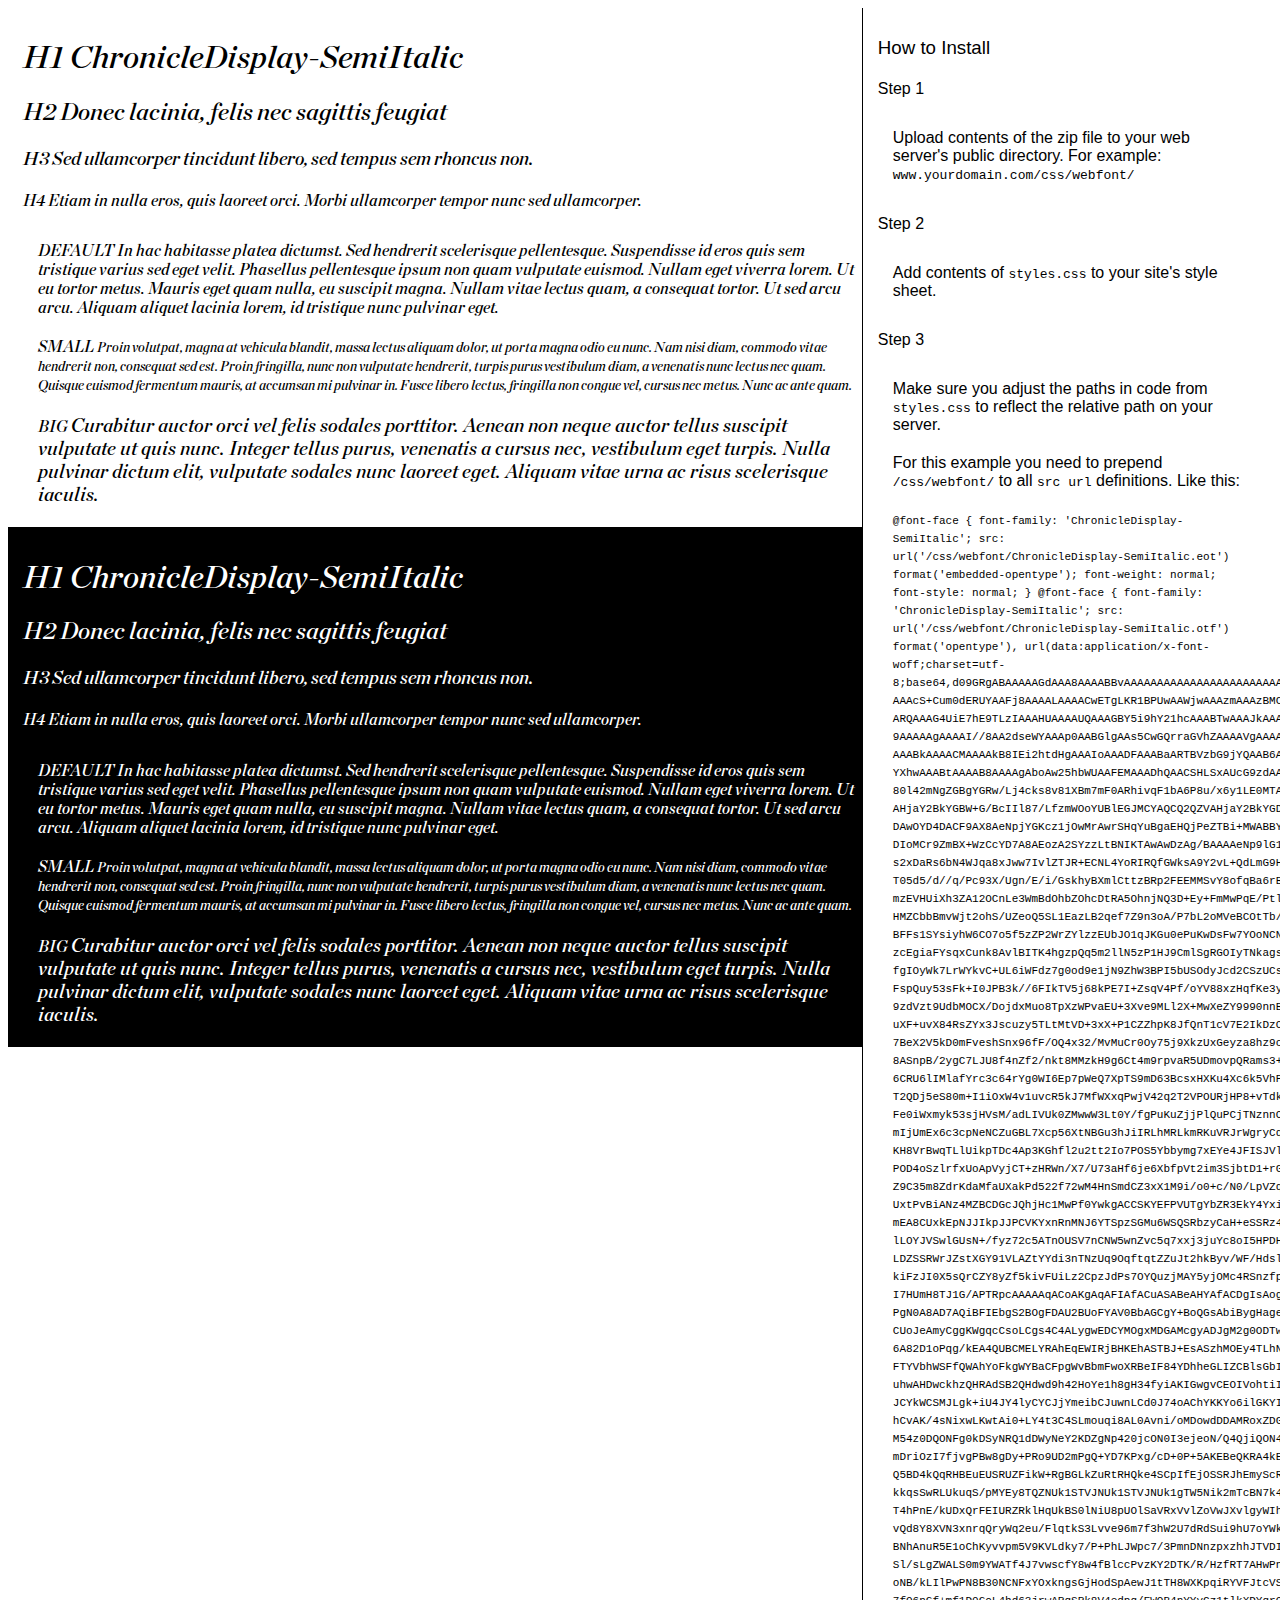
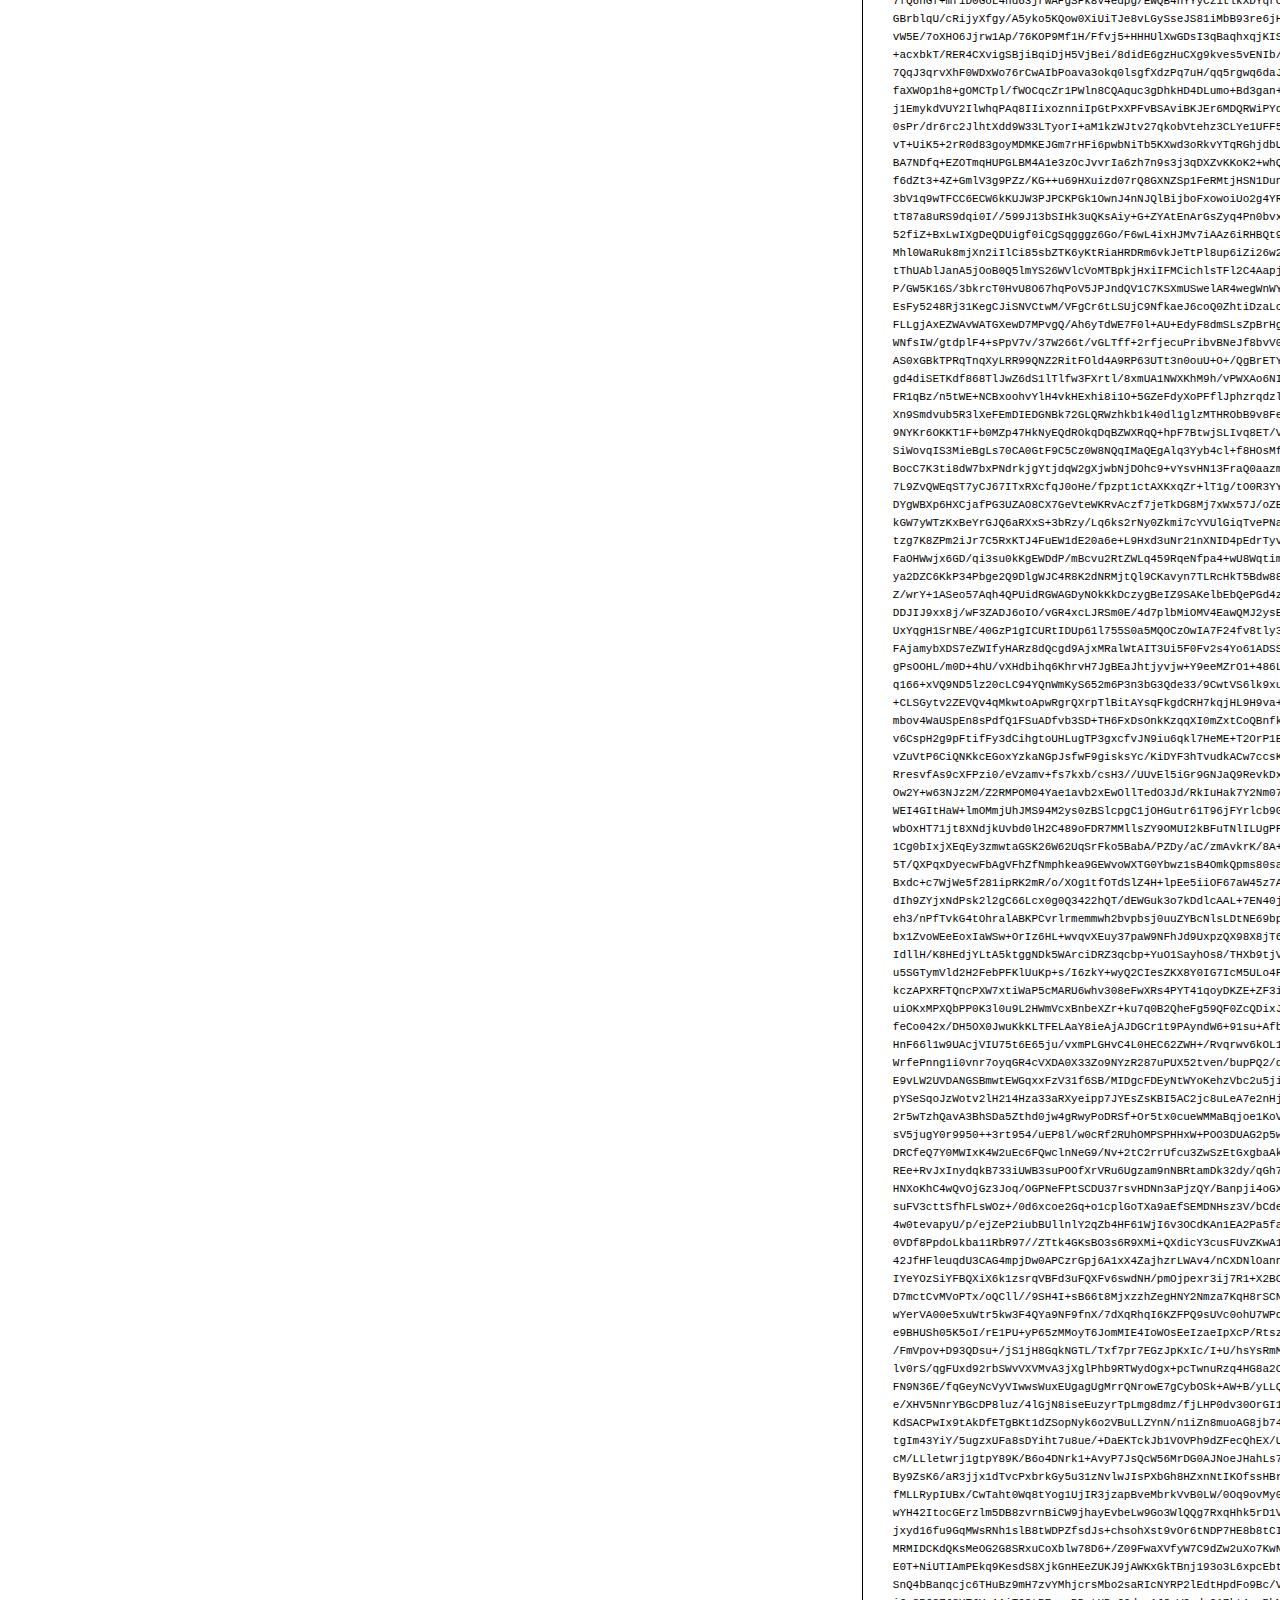
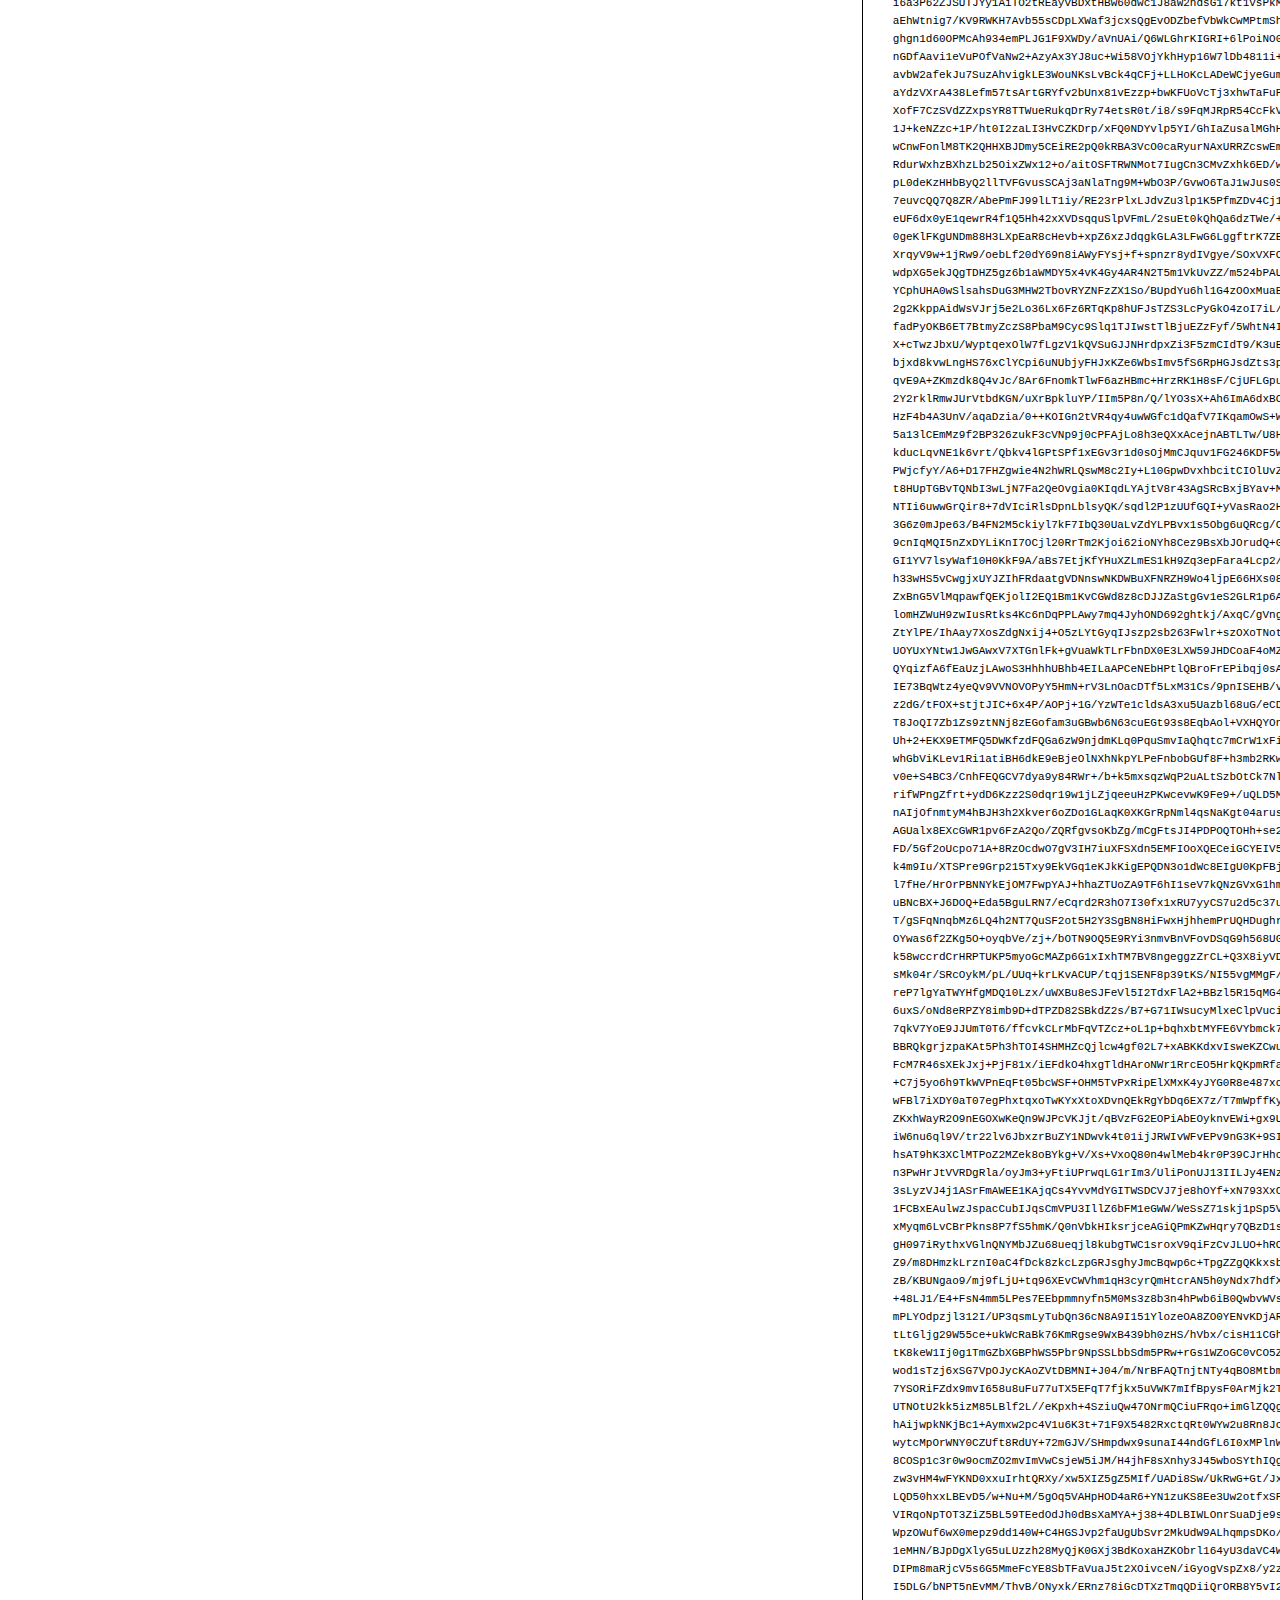
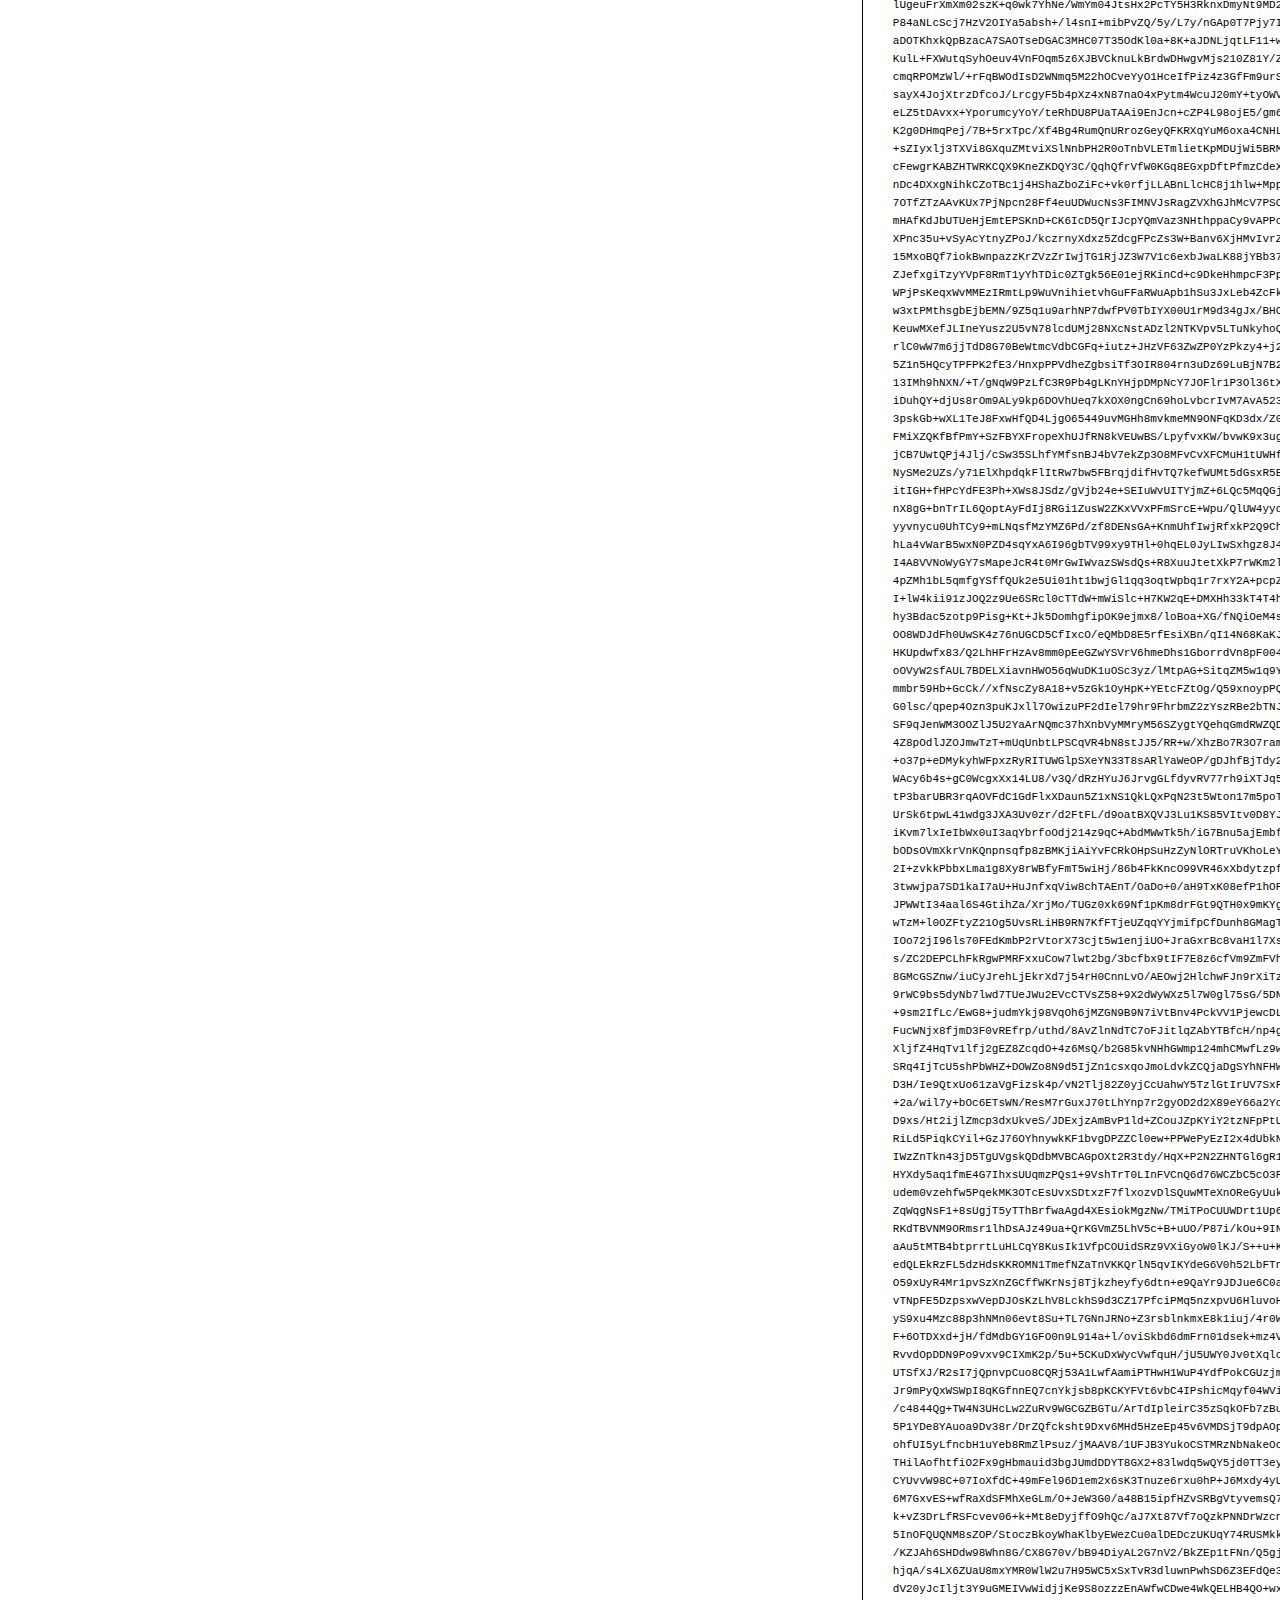
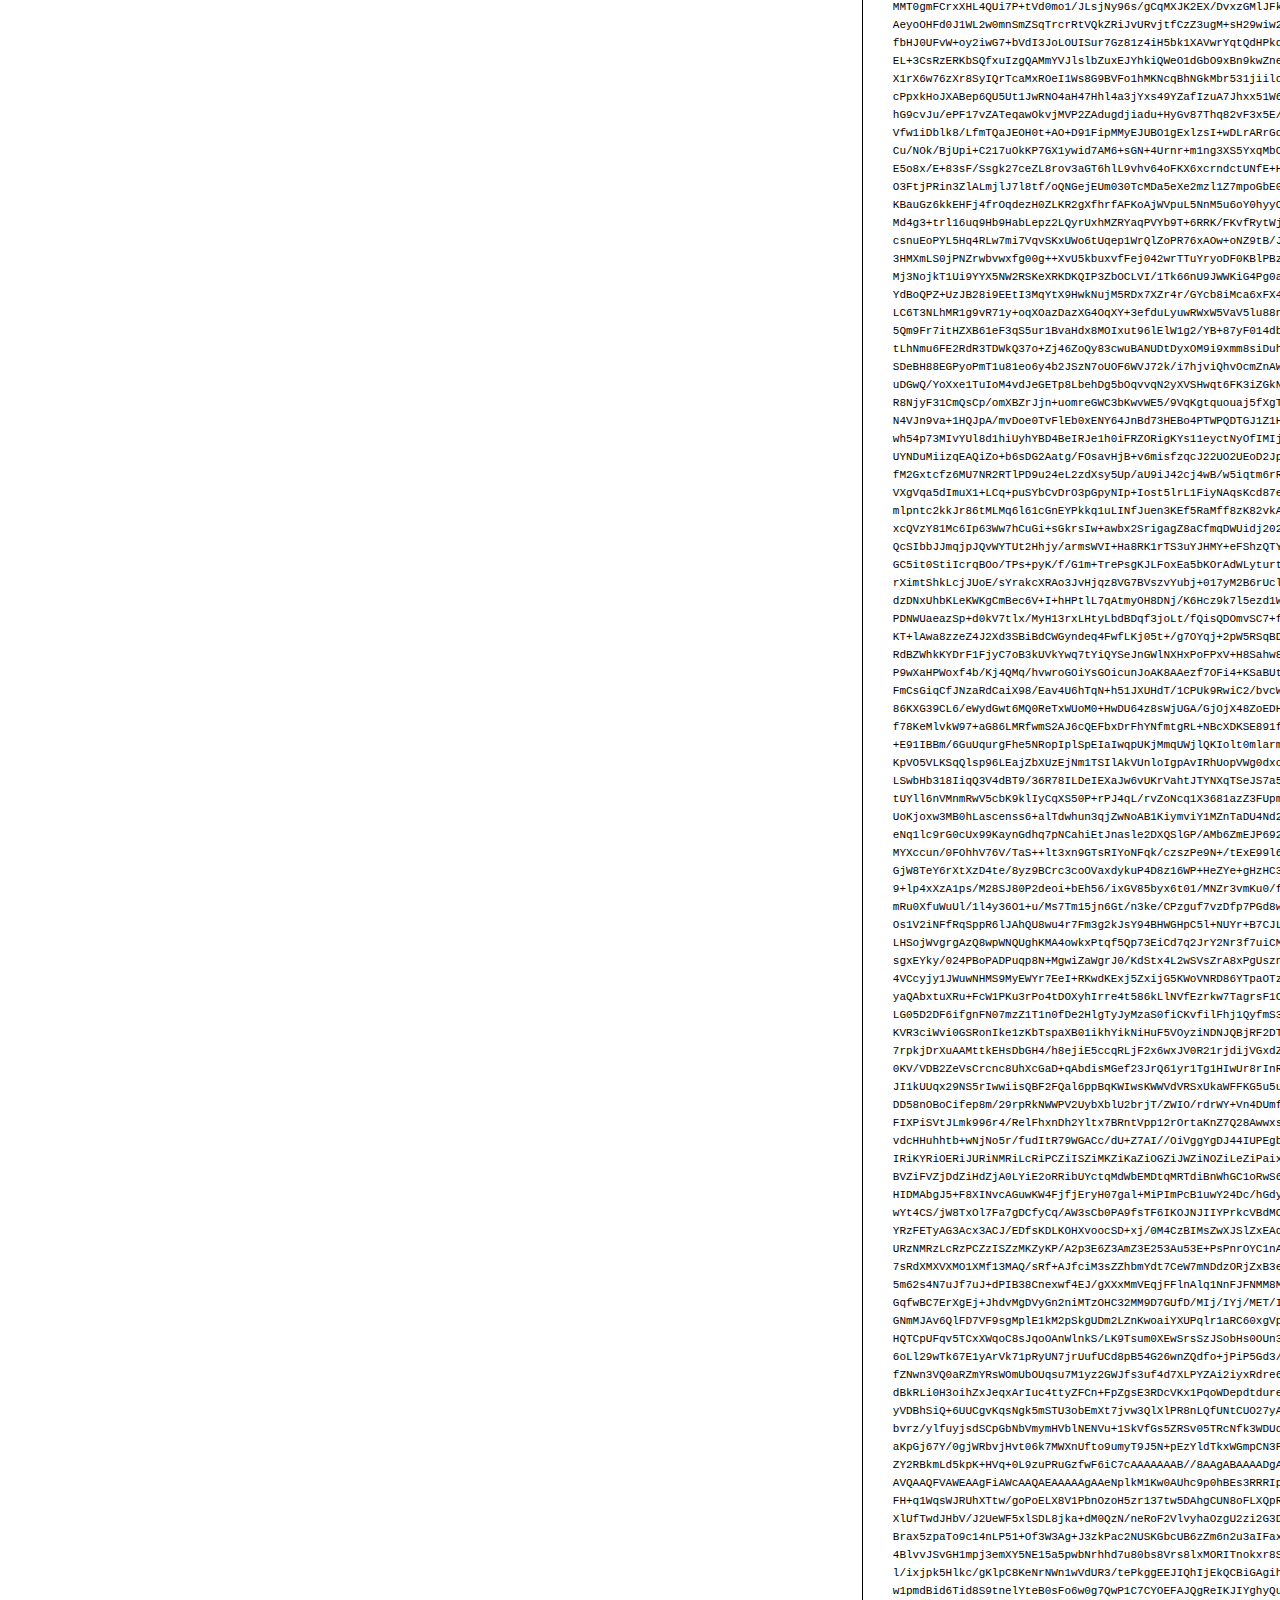
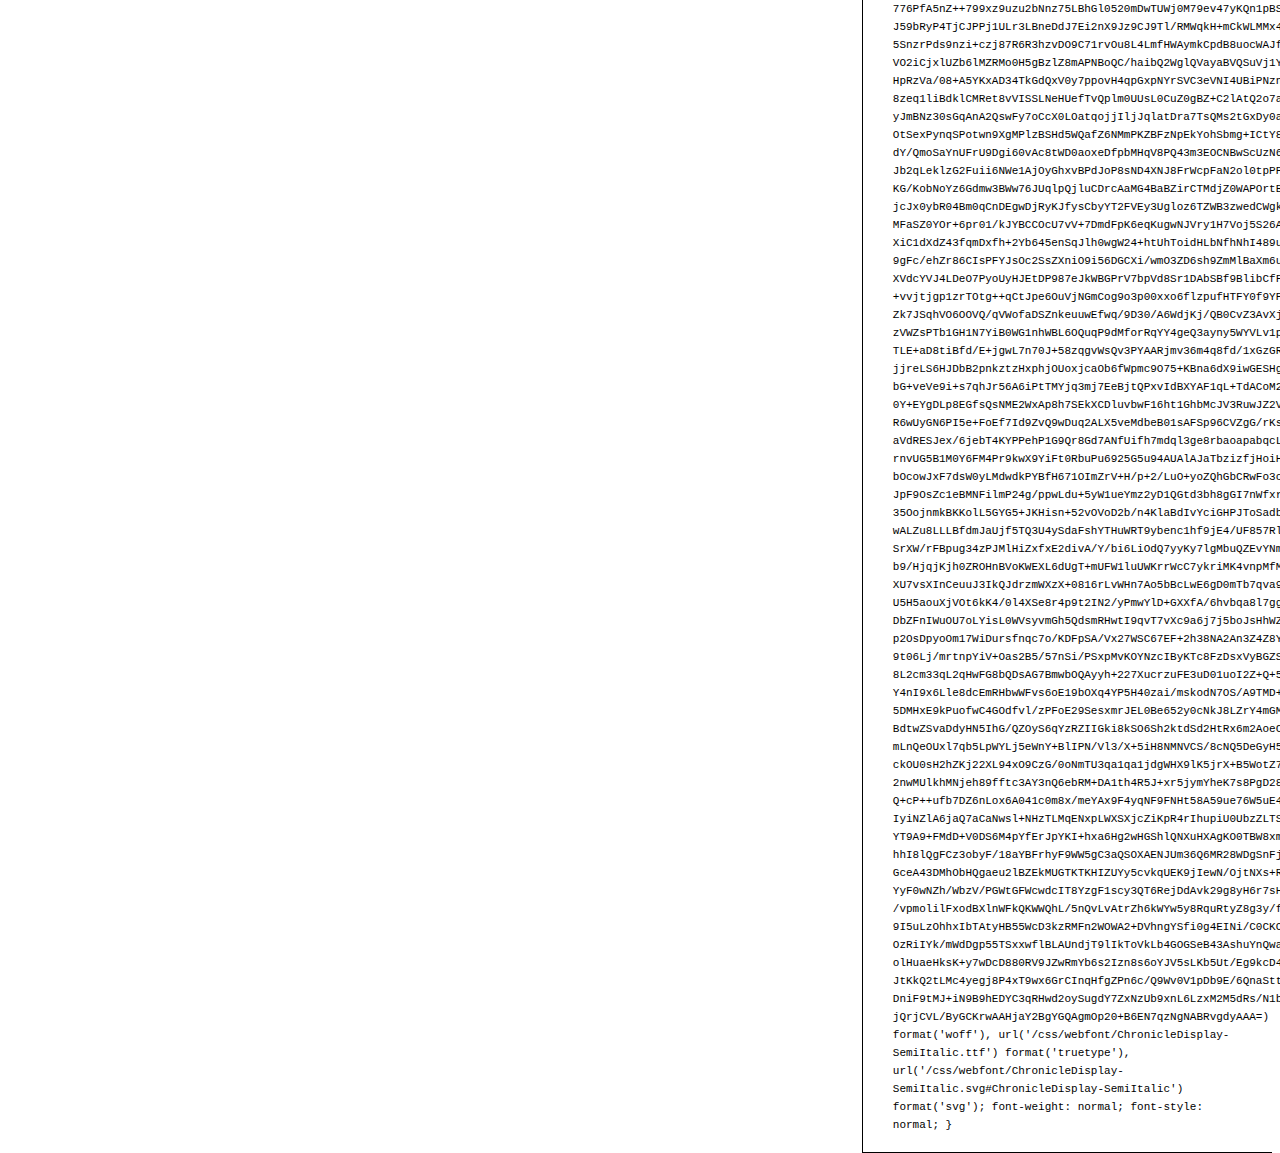
<file: fonts/FontPaket/ChronicleDisplay-SemiItalic/preview.html>
<!DOCTYPE html>
<html>
<head>
<title>
ChronicleDisplay-SemiItalic
 - Web font preview
</title>
<style type='text/css'>

@font-face {
  font-family: 'ChronicleDisplay-SemiItalic';
  src: url('ChronicleDisplay-SemiItalic.eot') format('embedded-opentype');
  font-weight: normal;
  font-style: normal;
}

@font-face {
  font-family: 'ChronicleDisplay-SemiItalic';
  src:  url('ChronicleDisplay-SemiItalic.otf')  format('opentype'),
	     url([data-uri]) format('woff'), url('ChronicleDisplay-SemiItalic.ttf')  format('truetype'), url('ChronicleDisplay-SemiItalic.svg#ChronicleDisplay-SemiItalic') format('svg');
  font-weight: normal;
  font-style: normal;
}



body { font-family: 'ChronicleDisplay-SemiItalic' !important; }
h1, h2, h3, h4 { font-weight: normal; }
.reg { color:black; background:white; }
.inverse { color:white; background:black; }
div { padding: 10px 15px; }
.right { background:white; width:30%; float: right; font-family: sans-serif; border: 1px solid black; border-width: 0 0 1px 1px;}
</style>
</head>
<body>
<div class='right'>
<h3>How to Install</h3>
<h4>Step 1</h4>
<div>
Upload contents of the zip file to your web server's public directory. For example:
<code>www.yourdomain.com/css/webfont/</code>
</div>
<h4>Step 2</h4>
<div>
Add contents of
<code>styles.css</code>
to your site's style sheet.
</div>
<h4>Step 3</h4>
<div>
Make sure you adjust the paths in code from
<code>styles.css</code>
to reflect the relative path on your server.
</div>
<div>
For this example you need to prepend
<code>/css/webfont/</code>
to all
<code>src url</code>
definitions. Like this:
</div>
<div>
<code style='font-size:11px;'>@font-face {
  font-family: 'ChronicleDisplay-SemiItalic';
  src: url('/css/webfont/ChronicleDisplay-SemiItalic.eot') format('embedded-opentype');
  font-weight: normal;
  font-style: normal;
}

@font-face {
  font-family: 'ChronicleDisplay-SemiItalic';
  src:  url('/css/webfont/ChronicleDisplay-SemiItalic.otf')  format('opentype'),
	     url([data-uri]) format('woff'), url('/css/webfont/ChronicleDisplay-SemiItalic.ttf')  format('truetype'), url('/css/webfont/ChronicleDisplay-SemiItalic.svg#ChronicleDisplay-SemiItalic') format('svg');
  font-weight: normal;
  font-style: normal;
}</code>
</div>
</div>
<div class='reg'>
<h1>
H1
ChronicleDisplay-SemiItalic
</h1>
<h2>
H2
Donec lacinia, felis nec sagittis feugiat
</h2>
<h3>
H3
Sed ullamcorper tincidunt libero, sed tempus sem rhoncus non.
</h3>
<h4>
H4
Etiam in nulla eros, quis laoreet orci. Morbi ullamcorper tempor nunc sed ullamcorper.
</h4>
<div>
DEFAULT
In hac habitasse platea dictumst. Sed hendrerit scelerisque pellentesque. Suspendisse id eros quis sem tristique varius sed eget velit. Phasellus pellentesque ipsum non quam vulputate euismod. Nullam eget viverra lorem. Ut eu tortor metus. Mauris eget quam nulla, eu suscipit magna. Nullam vitae lectus quam, a consequat tortor. Ut sed arcu arcu. Aliquam aliquet lacinia lorem, id tristique nunc pulvinar eget.
</div>
<div>
SMALL
<small>
Proin volutpat, magna at vehicula blandit, massa lectus aliquam dolor, ut porta magna odio eu nunc. Nam nisi diam, commodo vitae hendrerit non, consequat sed est. Proin fringilla, nunc non vulputate hendrerit, turpis purus vestibulum diam, a venenatis nunc lectus nec quam. Quisque euismod fermentum mauris, at accumsan mi pulvinar in. Fusce libero lectus, fringilla non congue vel, cursus nec metus. Nunc ac ante quam.
</small>
</div>
<div>
BIG
<big>
Curabitur auctor orci vel felis sodales porttitor. Aenean non neque auctor tellus suscipit vulputate ut quis nunc. Integer tellus purus, venenatis a cursus nec, vestibulum eget turpis. Nulla pulvinar dictum elit, vulputate sodales nunc laoreet eget. Aliquam vitae urna ac risus scelerisque iaculis.
</big>
</div>

</div>
<div class='inverse'>
<h1>
H1
ChronicleDisplay-SemiItalic
</h1>
<h2>
H2
Donec lacinia, felis nec sagittis feugiat
</h2>
<h3>
H3
Sed ullamcorper tincidunt libero, sed tempus sem rhoncus non.
</h3>
<h4>
H4
Etiam in nulla eros, quis laoreet orci. Morbi ullamcorper tempor nunc sed ullamcorper.
</h4>
<div>
DEFAULT
In hac habitasse platea dictumst. Sed hendrerit scelerisque pellentesque. Suspendisse id eros quis sem tristique varius sed eget velit. Phasellus pellentesque ipsum non quam vulputate euismod. Nullam eget viverra lorem. Ut eu tortor metus. Mauris eget quam nulla, eu suscipit magna. Nullam vitae lectus quam, a consequat tortor. Ut sed arcu arcu. Aliquam aliquet lacinia lorem, id tristique nunc pulvinar eget.
</div>
<div>
SMALL
<small>
Proin volutpat, magna at vehicula blandit, massa lectus aliquam dolor, ut porta magna odio eu nunc. Nam nisi diam, commodo vitae hendrerit non, consequat sed est. Proin fringilla, nunc non vulputate hendrerit, turpis purus vestibulum diam, a venenatis nunc lectus nec quam. Quisque euismod fermentum mauris, at accumsan mi pulvinar in. Fusce libero lectus, fringilla non congue vel, cursus nec metus. Nunc ac ante quam.
</small>
</div>
<div>
BIG
<big>
Curabitur auctor orci vel felis sodales porttitor. Aenean non neque auctor tellus suscipit vulputate ut quis nunc. Integer tellus purus, venenatis a cursus nec, vestibulum eget turpis. Nulla pulvinar dictum elit, vulputate sodales nunc laoreet eget. Aliquam vitae urna ac risus scelerisque iaculis.
</big>
</div>

</div>
</body>
</html>
</file>
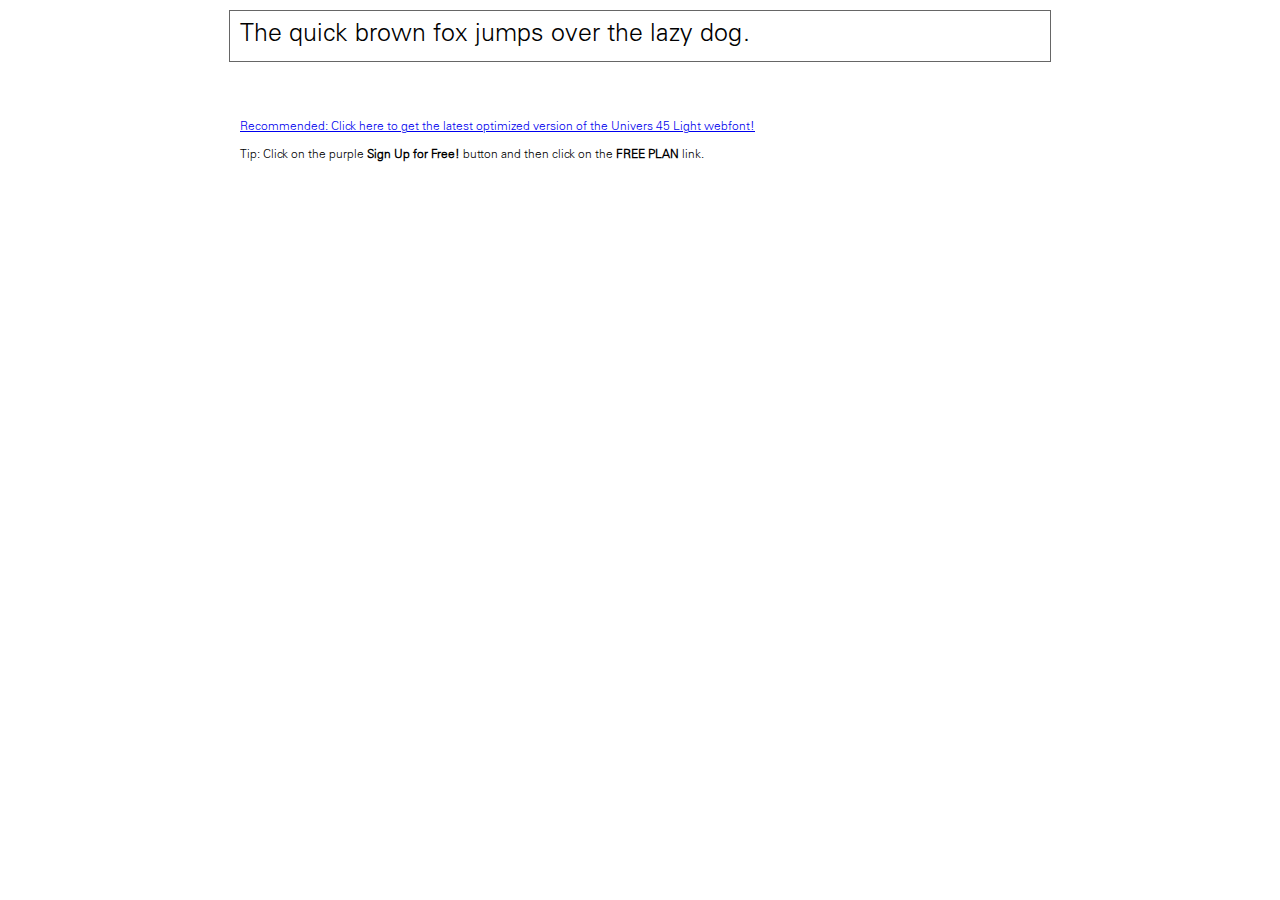
<file: fonts/FontPaket/UniversLTStd-Light/demo.html>
<!DOCTYPE html PUBLIC "-//W3C//DTD XHTML 1.0 Transitional//EN" "http://www.w3.org/TR/xhtml1/DTD/xhtml1-transitional.dtd">
<html xmlns="http://www.w3.org/1999/xhtml">
<head>
	<meta http-equiv="Content-Type" content="text/html; charset=utf-8" />
	<title>@font-face Demo</title>
	<link rel="stylesheet" href="fonts.css" type="text/css" charset="utf-8" />
	<style type="text/css">
	body {
		background-color:white;
		font-family:Verdana,Tahoma,Arial,Sans-Serif;
		color:black;
		font-size:12px;
	}

	.demo
	{
		font-family:'Conv_UniversLTStd-Light',Sans-Serif;
		width:800px;
		margin:10px auto;
		text-align:left;
		border:1px solid #666;
		padding:10px;
	}

	.hint
	{
		font-family:'Conv_UniversLTStd-Light',Sans-Serif;
		width:800px;
		margin:10px auto;
		text-align:left;
		border:1px;
		padding:10px;
	}
	</style>
</head>
<body>
	<div class="demo" style="font-size:25px">
		The quick brown fox jumps over the lazy dog.
	</div>


	<br>
	<br>
	<div class="hint">
		<a href="http://www.fonts.com/font/linotype/univers/45-light/web-font?SiteId=64">Recommended: Click here to get the latest optimized version of the Univers 45 Light webfont!</a><br /><br />
		Tip: Click on the purple <strong>Sign Up for Free!</strong> button and then click on the <strong>FREE PLAN</strong> link.
	</div>
</body>
</html>
</file>
<file: fonts/FontPaket/UniversLTStd-Light/fonts.css>
/** Generated by FG **/
@font-face {
	font-family: 'Conv_UniversLTStd-Light';
	src: url('fonts/UniversLTStd-Light.eot');
	src: local('☺'), url('fonts/UniversLTStd-Light.woff') format('woff'), url('fonts/UniversLTStd-Light.ttf') format('truetype'), url('fonts/UniversLTStd-Light.svg') format('svg');
	font-weight: normal;
	font-style: normal;
}
</file>
